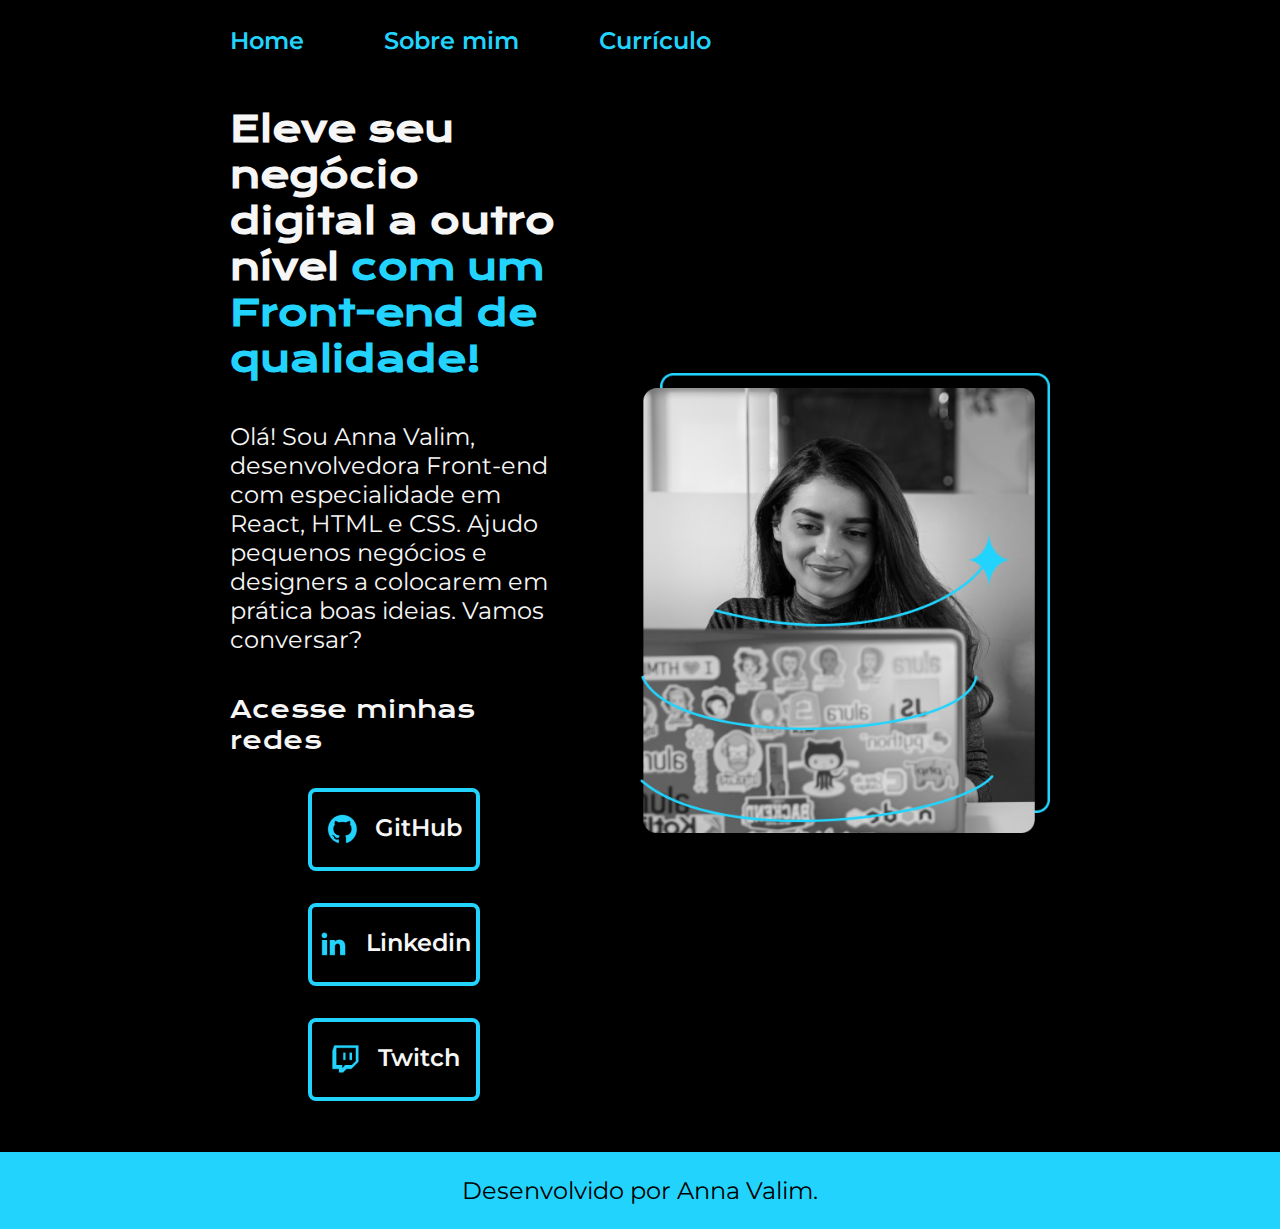
<file: projetoPortfolio/index.html>
<!DOCTYPE html>
<html lang="pt-br">
<head>
    <meta charset="UTF-8">
    <meta name="viewport" content="width=device-width, initial-scale=1.0">
    <title>Main</title>
    <link rel="stylesheet" href="./styles/style.css">
</head>
<body>
    <header class="cabecalho">
      <nav class="cabecalho__menu">
        <a class="cabecalho__menu__link" href="index.html">Home</a>
        <a class="cabecalho__menu__link" href="about.html">Sobre mim</a>
        <a class="cabecalho__menu__link" href="curriculo.html">Currículo</a>
      </nav>
    </header>
    <main class="apresentacao">
        <section class="apresentacao__conteudo">
          <h1 class="apresentacao__conteudo__titulo">Eleve seu negócio digital a outro nível <strong class="titulo-destaque">com um Front-end de qualidade!</strong></h1>
          <p class="apresentacao__conteudo__paragrafo">Olá! Sou Anna Valim, desenvolvedora Front-end com especialidade em React, HTML e CSS. Ajudo pequenos negócios e designers a colocarem em prática boas ideias. Vamos conversar?</p>
          <div class="apresentacao__links">
            <h2 class="apresentacao__links__subtitulo">Acesse minhas redes</h2>
            <a class="apresentacao__links__navegacao" href="https://github.com">
              <img src="./assets/github.png">
              GitHub
            </a>
            <a class="apresentacao__links__navegacao" href="https://linkedin.com.br">
              <img src="./assets/linkedin.png">
              Linkedin
            </a>
            <a class="apresentacao__links__navegacao" href="https://twitch.tv">
              <img src="./assets/twitch.png">
              Twitch
            </a>
          </div>
        </section>
        <img class="apresentacao__imagem" src="./assets/figma-img.png" alt="Foto da Joana Santos programando">
    </main>
    <footer class="rodape">
      <p>Desenvolvido por Anna Valim.</p>
    </footer>
</body>
</html>
</file>
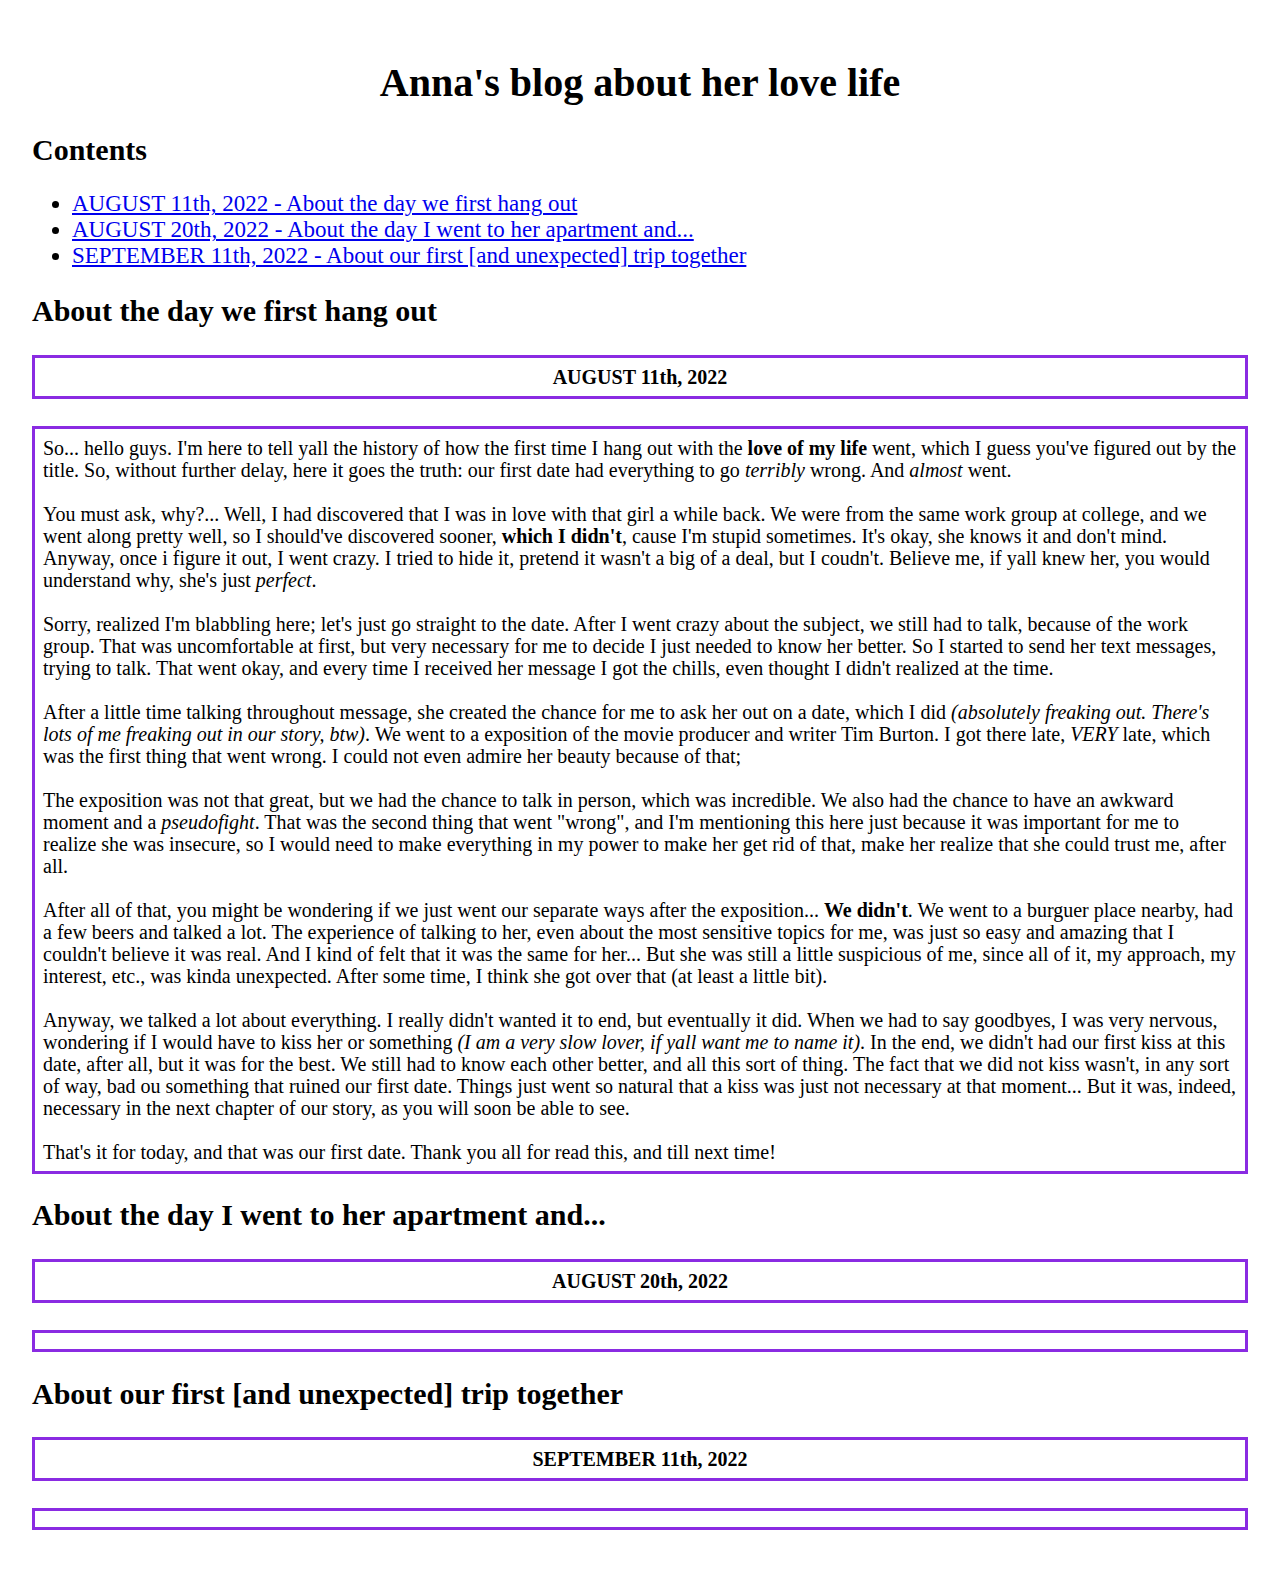
<file: projetoBlogFrontEnd/blog.html>
<!DOCTYPE html>
<html>
    <head>
        <meta charset="utf-8">
        <title>Project: Blog</title>
        <link rel="stylesheet" href="style.css" />
    </head>
    <body>
        
        <h1>Anna's blog about her love life</h1>

        <h2>Contents</h2>
        
        <ul>
            <li><a href="#firstPost"> AUGUST 11th, 2022 - About the day we first hang out</a></li>
            <li><a href="#secondPost"> AUGUST 20th, 2022 - About the day I went to her apartment and...</a></li>
            <li><a href="#thirdPost"> SEPTEMBER 11th, 2022 - About our first [and unexpected] trip together</a></li>
        </ul>
        
        <h2 id="firstPost">About the day we first hang out</h2>
        <h4>AUGUST 11th, 2022</h4>
        
        <p>So... hello guys. I'm here to tell yall the history of how the first time I hang out with the <strong>love of my life</strong> went, which I guess you've figured out by the title. So, without further delay, here it goes the truth: our first date had everything to go <em>terribly</em> wrong. And <em>almost</em> went.<br><br>
        You must ask, why?... Well, I had discovered that I was in love with that girl a while back. We were from the same work group at college, and we went along pretty well, so I should've discovered sooner, <strong>which I didn't</strong>, cause I'm stupid sometimes. It's okay, she knows it and don't mind. Anyway, once i figure it out, I went crazy. I tried to hide it, pretend it wasn't a big of a deal, but I coudn't. Believe me, if yall knew her, you would understand why, she's just <em>perfect</em>.<br><br>
        Sorry, realized I'm blabbling here; let's just go straight to the date. After I went crazy about the subject, we still had to talk, because of the work group. That was uncomfortable at first, but very necessary for me to decide I just needed to know her better. So I started to send her text messages, trying to talk. That went okay, and every time I received her message I got the chills, even thought I didn't realized at the time.<br><br>
        After a little time talking throughout message, she created the chance for me to ask her out on a date, which I did <em>(absolutely freaking out. There's lots of me freaking out in our story, btw)</em>. We went to a exposition of the movie producer and writer Tim Burton. I got there late, <em>VERY</em> late, which was the first thing that went wrong. I could not even admire her beauty because of that; <br><br>
        The exposition was not that great, but we had the chance to talk in person, which was incredible. We also had the chance to have an awkward moment and a <em>pseudofight</em>. That was the second thing that went "wrong", and I'm mentioning this here just because it was important for me to realize she was insecure, so I would need to make everything in my power to make her get rid of that, make her realize that she could trust me, after all.<br><br>
        After all of that, you might be wondering if we just went our separate ways after the exposition... <strong>We didn't</strong>. We went to a burguer place nearby, had a few beers and talked a lot. The experience of talking to her, even about the most sensitive topics for me, was just so easy and amazing that I couldn't believe it was real. And I kind of felt that it was the same for her... But she was still a little suspicious of me, since all of it, my approach, my interest, etc., was kinda unexpected. After some time, I think she got over that (at least a little bit).<br><br>
        Anyway, we talked a lot about everything. I really didn't wanted it to end, but eventually it did. When we had to say goodbyes, I was very nervous, wondering if I would have to kiss her or something <em>(I am a very slow lover, if yall want me to name it)</em>. In the end, we didn't had our first kiss at this date, after all, but it was for the best. We still had to know each other better, and all this sort of thing. The fact that we did not kiss wasn't, in any sort of way, bad ou something that ruined our first date. Things just went so natural that a kiss was just not necessary at that moment... But it was, indeed, necessary in the next chapter of our story, as you will soon be able to see. <br><br>
        That's it for today, and that was our first date. Thank you all for read this, and till next time!
            
        </p>
        
        
        <h2 id="secondPost">About the day I went to her apartment and...</h2>
        <h4>AUGUST 20th, 2022</h4>
        
        <p>
            
            
        </p>
        
        
        <h2 id="thirdPost">About our first [and unexpected] trip together</h2>
        <h4>SEPTEMBER 11th, 2022</h4>
        
        <p>
            
            
        </p>
        
        
    </body>
</html>
</file>
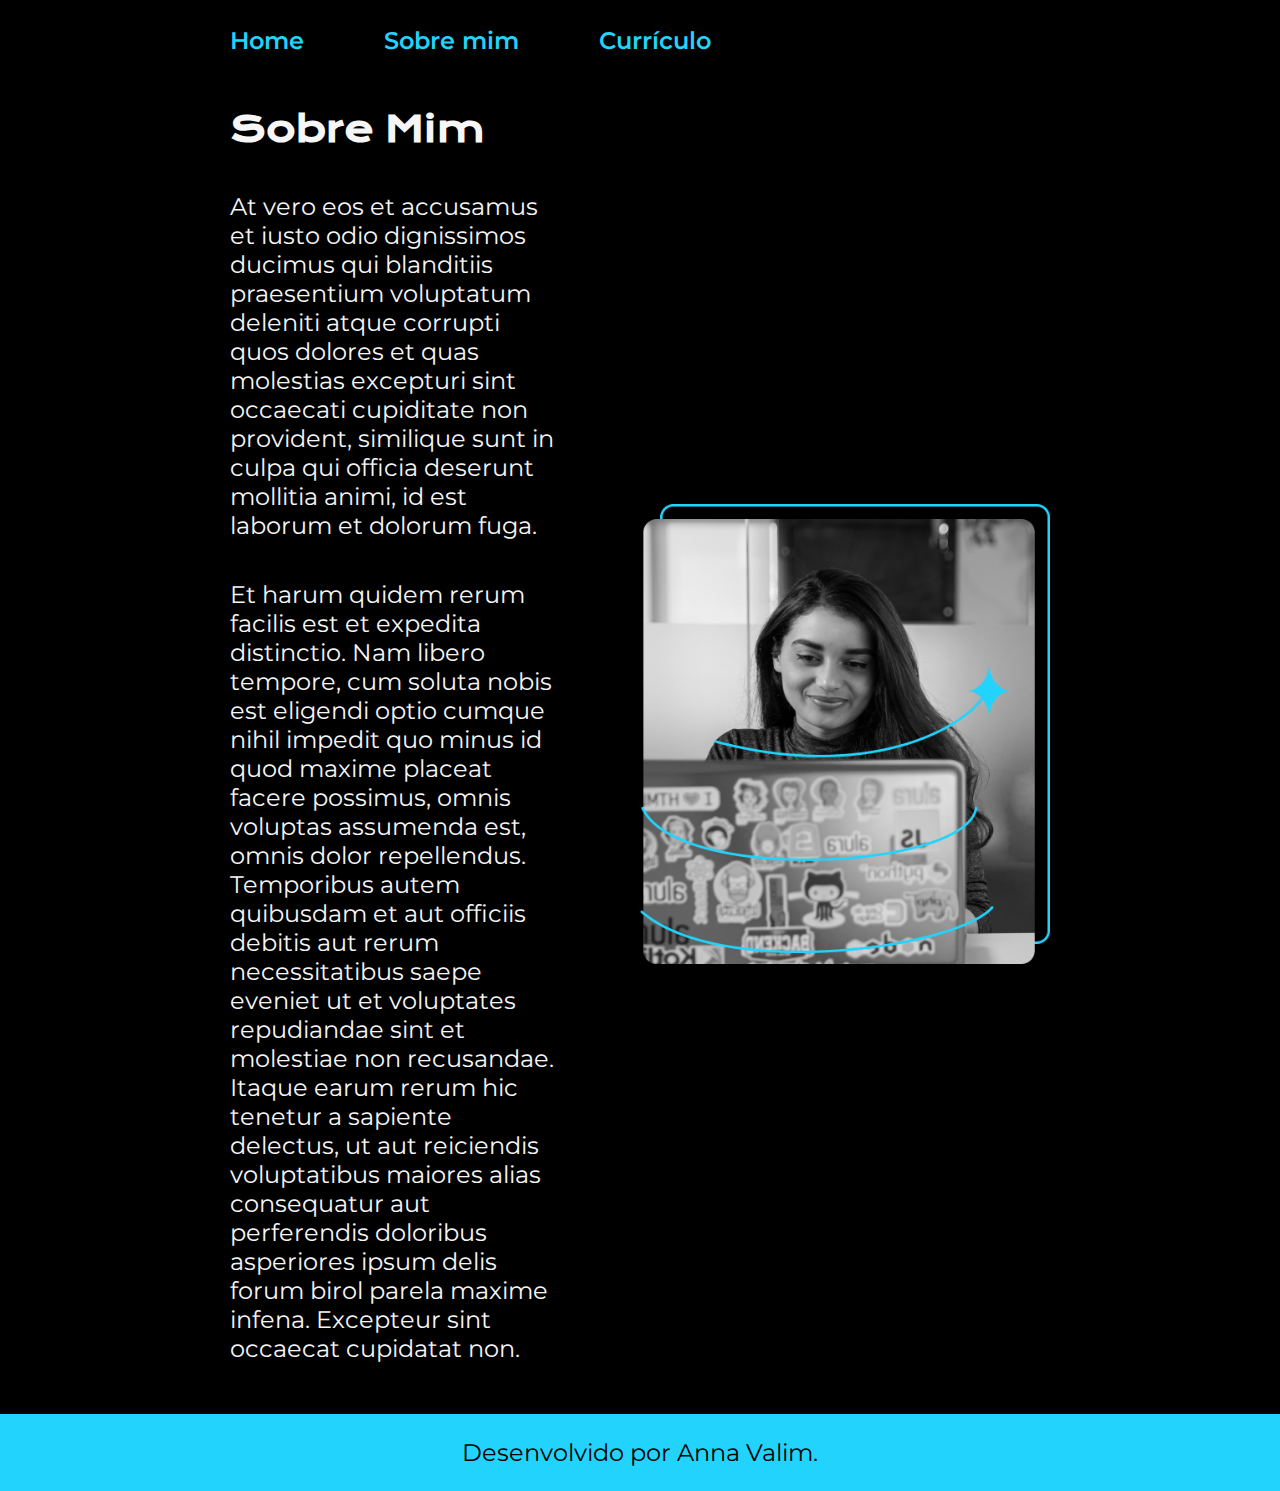
<file: projetoPortfolio/about.html>
<!DOCTYPE html>
<html lang="pt-br">
<head>
    <meta charset="UTF-8">
    <meta name="viewport" content="width=device-width, initial-scale=1.0">
    <title>Sobre mim</title>
    <link rel="stylesheet" href="./styles/style.css">
</head>

<body>
    <header class="cabecalho">
        <nav class="cabecalho__menu">
          <a class="cabecalho__menu__link" href="index.html">Home</a>
          <a class="cabecalho__menu__link" href="about.html">Sobre mim</a>
          <a class="cabecalho__menu__link" href="curriculo.html">Currículo</a>
        </nav>
      </header>
    
    <main class="apresentacao">
        <section class="apresentacao__conteudo">
          <h1 class="apresentacao__conteudo__titulo">Sobre Mim</h1>
          <p class="apresentacao__conteudo__paragrafo">At vero eos et accusamus et iusto odio dignissimos ducimus qui blanditiis praesentium voluptatum deleniti atque corrupti quos dolores et quas molestias excepturi sint occaecati cupiditate non provident, similique sunt in culpa qui officia deserunt mollitia animi, id est laborum et dolorum fuga.</p>
          <p class="apresentacao__conteudo__paragrafo">Et harum quidem rerum facilis est et expedita distinctio. Nam libero tempore, cum soluta nobis est eligendi optio cumque nihil impedit quo minus id quod maxime placeat facere possimus, omnis voluptas assumenda est, omnis dolor repellendus. Temporibus autem quibusdam et aut officiis debitis aut rerum necessitatibus saepe eveniet ut et voluptates repudiandae sint et molestiae non recusandae. Itaque earum rerum hic tenetur a sapiente delectus, ut aut reiciendis voluptatibus maiores alias consequatur aut perferendis doloribus asperiores ipsum delis forum birol parela maxime infena. Excepteur sint occaecat cupidatat non.</p>
        </section>
        <img class="apresentacao__imagem" src="./assets/figma-img.png" alt="Foto da Joana Santos programando">
    </main>

    <footer class="rodape">
        <p>Desenvolvido por Anna Valim.</p>
    </footer>
</body>
</html>
</file>
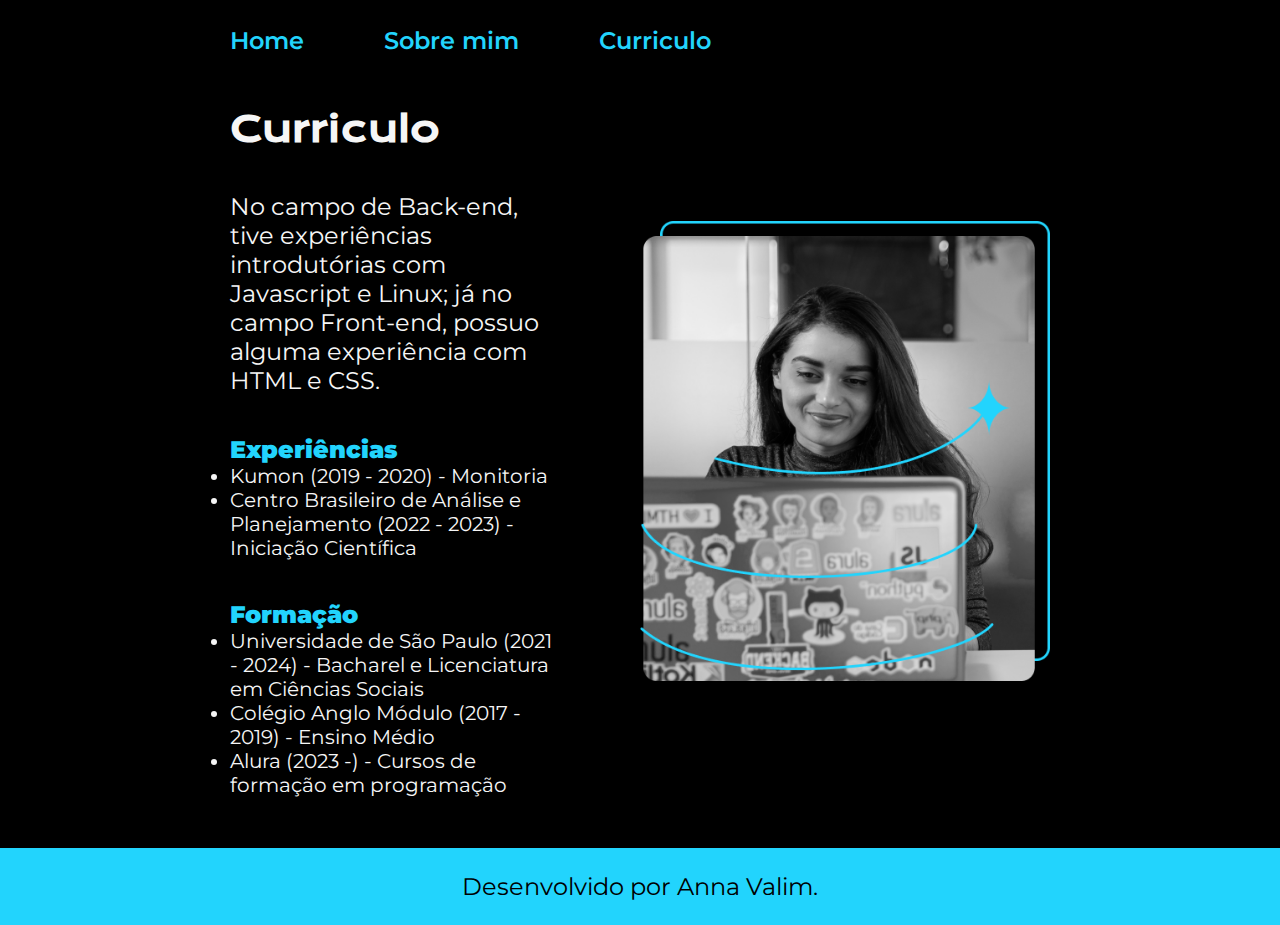
<file: projetoPortfolio/curriculo.html>
<!DOCTYPE html>
<html lang="pt-br">
<head>
    <meta charset="UTF-8">
    <meta name="viewport" content="width=device-width, initial-scale=1.0">
    <title>Curricullum Vitae</title>
    <link rel="stylesheet" href="./styles/style.css">
</head>

<body>
    <header class="cabecalho">
        <nav class="cabecalho__menu">
          <a class="cabecalho__menu__link" href="index.html">Home</a>
          <a class="cabecalho__menu__link" href="about.html">Sobre mim</a>
          <a class="cabecalho__menu__link" href="curriculo.html">Curriculo</a>
        </nav>
      </header>
    
      <main class="apresentacao">
        <section class="apresentacao__conteudo">
          <h1 class="apresentacao__conteudo__titulo">Curriculo</h1>
          <p class="apresentacao__conteudo__paragrafo">No campo de Back-end, tive experiências introdutórias com Javascript e Linux; já no campo Front-end, possuo alguma experiência com HTML e CSS.</p>
          <div>
          <h2 class="apresentacao__conteudo__paragrafo"><strong class="titulo-destaque">Experiências</strong></h2>
          <p class="apresentacao__conteudo__paragrafo">
          <ul class="apresentacao__conteudo__texto">
            <li> Kumon (2019 - 2020) - Monitoria</li>
            <li> Centro Brasileiro de Análise e Planejamento (2022 - 2023) - Iniciação Científica</li>
          </ul>
          </p>
          </div>
          <div>
          <h2 class="apresentacao__conteudo__paragrafo"><strong class="titulo-destaque">Formação</strong></h2>
          <p class="apresentacao__conteudo__paragrafo">
            <ul class="apresentacao__conteudo__texto">
              <li>Universidade de São Paulo (2021 - 2024) - Bacharel e Licenciatura em Ciências Sociais</li>
              <li>Colégio Anglo Módulo (2017 - 2019) - Ensino Médio</li>
              <li>Alura (2023 -) - Cursos de formação em programação</li>
            </ul>
            </p>
          </div>
        </section>
        <img class="apresentacao__imagem" src="./assets/figma-img.png" alt="Foto da Joana Santos programando">
    </main>

    <footer class="rodape">
        <p>Desenvolvido por Anna Valim.</p>
    </footer>
</body>
</html>
</file>
<file: projetoPortfolio/styles/style.css>
@import url('https://fonts.googleapis.com/css2?family=Krona+One&family=Montserrat:wght@400;600&display=swap');
 
:root{
    --cor-primaria:#000000;
    --cor-secundaria:#F6F6F6;
    --cor-terciaria: #22D4FD;
    --cor-hover: #272727;

    --fonte-primaria: 'Krona One', sans-serif;
    --fonte-secundaria: 'Montserrat', sans-serif;
}

 * {
    margin: 0;
     padding: 0;
  }

body {
    box-sizing: border-box;
    background-color: var(--cor-primaria);
    color: var(--cor-secundaria);
}

.cabecalho{
    padding: 2% 0% 0% 18%;
}

.cabecalho__menu{
    display: flex;
    gap: 80px;
}

.cabecalho__menu__link{
    font-family: var(--fonte-secundaria);
    font-size: 1.5rem;
    font-weight: 600;
    color: var(--cor-terciaria);
    text-decoration: none;
}

.apresentacao{
    padding:4% 18%;
    display: flex;
    align-items: center;
    justify-content: space-between;
    gap: 82px;
}

.apresentacao__conteudo{
    width: 50%;
    display: flex;
    flex-direction: column;
    gap: 40px;
}

.apresentacao__conteudo__titulo{
    font-size: 2.25rem;
    font-family: var(--fonte-primaria);
}

.titulo-destaque {
    color: var(--cor-terciaria);
}

.apresentacao__conteudo__paragrafo{
    font-size: 1.5rem;
    font-family: var(--fonte-secundaria);
}

.apresentacao__links{
    display: flex;
    flex-direction: column;
    justify-content: space-between;
    align-items: center;
    gap: 32px;
}

.apresentacao__links__subtitulo{
    font-family: var(--fonte-primaria);
    font-weight: 400;
    font-size: 1.5rem;
}

.apresentacao__links__navegacao{
    border: 4px solid var(--cor-terciaria);
    display: flex;
    justify-content: center;
    gap: 16px;
    width: 50%;
    text-align: center;
    border-radius: 8px;
    font-family: var(--fonte-secundaria);
    font-size: 1.5rem;
    font-weight: 600;
    padding: 21.5px 0px;
    text-decoration: none;
    color:var(--cor-secundaria);
}

.apresentacao__links__links:hover{
    background-color: var(--cor-hover);
}

.rodape{
    background-color: var(--cor-terciaria);
    color: var(--cor-primaria);
    padding: 24px;
    text-align: center;
    font-family: var(--fonte-secundaria);
    font-size: 1.5rem;
    font-weight: 400;
}

.apresentacao__imagem{
    width: 50%;
}

.apresentacao__conteudo__texto{
    font-size: 1.25rem;
    font-family: var(--fonte-secundaria);
}

@media(max-width: 1050px){
    .cabecalho{
        padding: 13%;
    }

    .cabecalho__menu{
        justify-content: center;
    }
    
    .apresentacao{
        flex-direction: column-reverse;
        padding: 4%;
    }

    .apresentacao__conteudo{
        width: auto;
    }
}
</file>
<file: projetoBlogFrontEnd/style.css>
body {
    font-size: 20px;
    font-family: Serif;
    padding: 1.5rem;
}

h1 {
    text-align: center;
}

ul {
    font-size: 23px;
}

h4, p {
    padding: 0.5rem;
    border: 3px solid blueviolet;
    line-height: 22px;
}

h4 {
    text-align: center;
}
</file>
